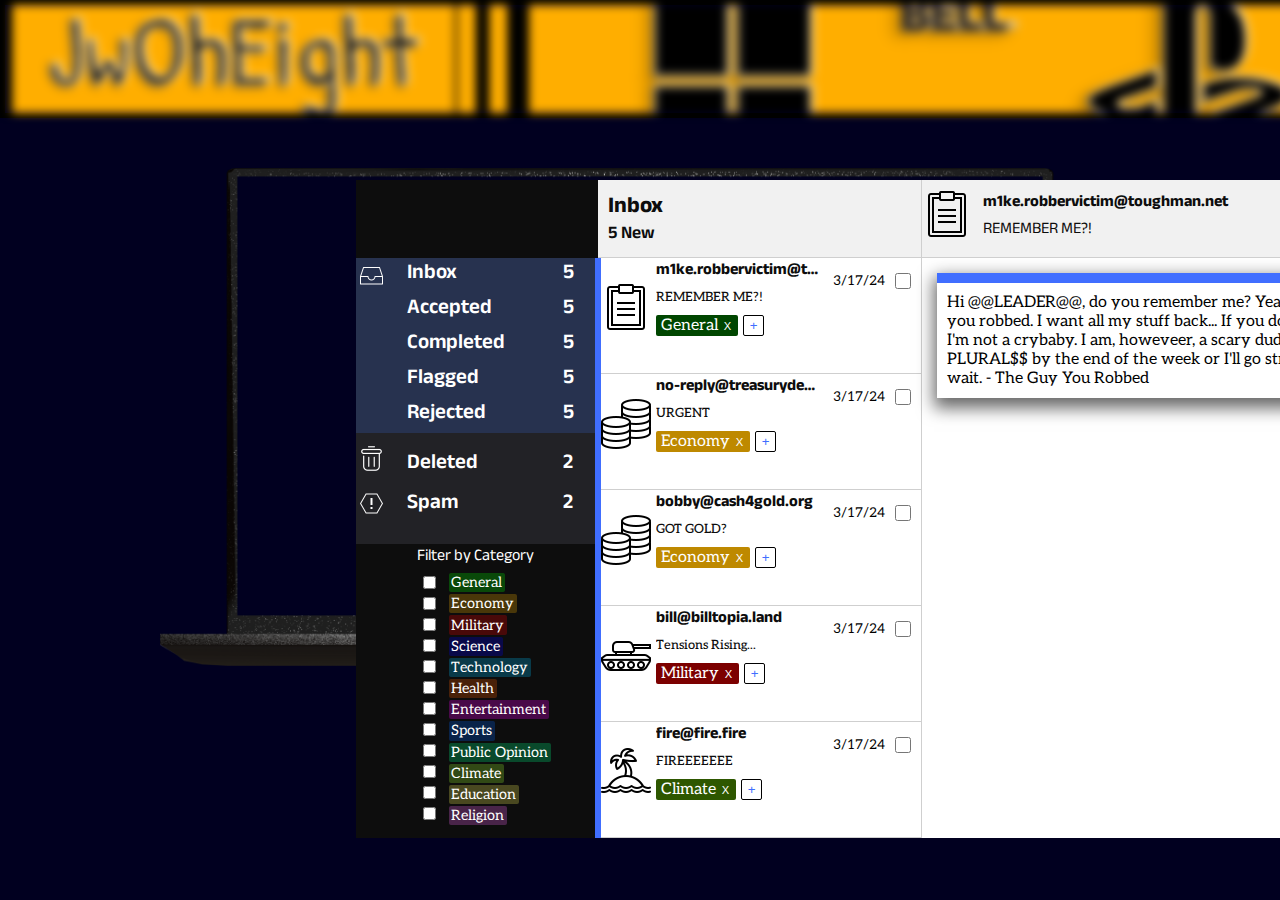
<file: hltc.html>
<!DOCTYPE html>
<html lang="en">
<head>
    <meta charset="UTF-8">
    <meta name="viewport" content="width=device-width, initial-scale=1.0">
    <link rel="stylesheet" href="hltc.css">
    <title>Heavy Lies The Crown</title>
    <link rel="preconnect" href="https://fonts.googleapis.com">
    <link rel="preconnect" href="https://fonts.gstatic.com" crossorigin>
    
    <!-- HEADER | Electrolize -->
    <!-- PARAGRAPH | Alef -->
    <link href="https://fonts.googleapis.com/css2?family=Alef:wght@400;700&family=Electrolize&display=swap" rel="stylesheet">

    <!-- EMAIL HEADER | Anek Odia -->
    <!-- EMAIL PARAGRAPH | Aleo -->
    <!-- BUTTON TEXT | Shippori Antique -->
    <link rel="preconnect" href="https://fonts.googleapis.com">
    <link rel="preconnect" href="https://fonts.gstatic.com" crossorigin>
    <link href="https://fonts.googleapis.com/css2?family=Alef:wght@400;700&family=Aleo:ital,wght@0,100..900;1,100..900&family=Anek+Odia:wght@100..800&family=Electrolize&family=Shippori+Antique&display=swap" rel="stylesheet">
</head>
<body>
    <header>
        <div class="topBannerDiv">
            <img class="bannerNationFlag" src="images/htlcFlag.png" alt="JwOhEight flag">
            <div class="topBannerLogoDiv">
                <img class="hltcLogo" src="images/hltcLogo.png" alt="Heavy Lies The Crown Logo">
            </div>
        </div>
    </header>
    <main>
        <!-- LAPTOP -->
        <div class="hltcLaptopContainer">
            <img class="hltcLaptop" src="images/hltcLaptop.png" alt="Heavy Lies The Crown Laptop">
            <div class="hltcLaptopScreen">
                <div class="emailPage-container">
                    <div class="emailPage-body">
                        <div class="body-utils">
                            <div class="utils-emailType">
                                <div class="utils-emailType-inbox">
                                    
                                    <h2 class="utils-emailType-inbox-header emailType-inbox-header">Inbox</h2>
                                </div>
                                <div class="utils-emailType-accepted">
                                    <h2 class="utils-emailType-accepted-header emailType-inbox-header">Accepted</h2>
                                </div>
                                <div class="utils-emailType-completed">
                                    <h2 class="utils-emailType-completed-header emailType-inbox-header">Completed</h2>
                                </div>
                                <div class="utils-emailType-flagged">
                                    <h2 class="utils-emailType-flagged-header emailType-inbox-header">Flagged</h2>
                                </div>
                                <div class="utils-emailType-rejected">
                                    <h2 class="utils-emailType-rejected-header emailType-inbox-header">Rejected</h2>
                                </div>
                                <div class="utils-emailType-icons">

                                </div>
                                <div class="utils-emailType-inbox-icon">
                                    <img src="images/hltcInboxIcon.png" alt="Inbox Icon" class="utils-emailType-inbox-icon">
                                </div>
                                <div class="inbox-newCount emailType-newCount">
                                    <h3 class="inbox-newCount-header emailType-newCount-header">5</h3>
                                </div>
                                <div class="accepted-newCount emailType-newCount">
                                    <h3 class="accepted-newCount-header emailType-newCount-header">5</h3>
                                </div>
                                <div class="completed-newCount emailType-newCount">
                                    <h3 class="completed-newCount-header emailType-newCount-header">5</h3>
                                </div>
                                <div class="flagged-newCount emailType-newCount">
                                    <h3 class="flagged-newCount-header emailType-newCount-header">5</h3>
                                </div>
                                <div class="rejected-newCount emailType-newCount">
                                    <h3 class="rejected-newCount-header emailType-newCount-header">5</h3>
                                </div>
                            </div>
                            <div class="utils-emailType-trash emailType-newCount">
                                <div class="utils-emailType-trash-deleted">
                                  <div class="trash-icon">
                                    <img src="images/hltcTrashIcon.png" alt="Trash Icon" class="trash-icon-img">
                                  </div>
                                  <div class="trash-header">
                                    <h2 class="trash-header-header">Deleted</h2>
                                  </div>
                                  <div class="trash-count">
                                    <h2 class="trash-count-header">2</h2>
                                  </div>
                                </div>
                                <div class="utils-emailType-spam">
                                  <div class="spam-icon">
                                    <img src="images/hltcSpamIcon.png" alt="Spam Icon" class="spam-icon-img">
                                  </div>
                                  <div class="spam-header">
                                    <h2 class="spam-header-header">Spam</h2>
                                  </div>
                                  <div class="spam-count">
                                    <h2 class="spam-count-header">2</h2>
                                  </div>
                                </div>
                            </div>
                            <div class="utils-filters">
                                <div class="filters-header">
                                    <h2 class="filters-header-header">Filter by Category</h2>
                                </div>
                                <div class="filters-body">
                                  <div class="filters-checkboxes">
                                    <input type="checkbox" class="filters-checkbox tag1-checkbox">
                                    <input type="checkbox" class="filters-checkbox tag2-checkbox">
                                    <input type="checkbox" class="filters-checkbox tag3-checkbox">
                                    <input type="checkbox" class="filters-checkbox tag4-checkbox">
                                    <input type="checkbox" class="filters-checkbox tag5-checkbox">
                                    <input type="checkbox" class="filters-checkbox tag6-checkbox">
                                    <input type="checkbox" class="filters-checkbox tag7-checkbox">
                                    <input type="checkbox" class="filters-checkbox tag8-checkbox">
                                    <input type="checkbox" class="filters-checkbox tag9-checkbox">
                                    <input type="checkbox" class="filters-checkbox tag10-checkbox">
                                    <input type="checkbox" class="filters-checkbox tag11-checkbox">
                                    <input type="checkbox" class="filters-checkbox tag12-checkbox">
                                  </div>
                                  <div class="filters-tags">
                                    <p class="filters-p cat-tag1">General</p>
                                    <p class="filters-p cat-tag2">Economy</p>
                                    <p class="filters-p cat-tag3">Military</p>
                                    <p class="filters-p cat-tag4">Science</p>
                                    <p class="filters-p cat-tag5">Technology</p>
                                    <p class="filters-p cat-tag6">Health</p>
                                    <p class="filters-p cat-tag7">Entertainment</p>
                                    <p class="filters-p cat-tag8">Sports</p>
                                    <p class="filters-p cat-tag9">Public Opinion</p>
                                    <p class="filters-p cat-tag10">Climate</p>
                                    <p class="filters-p cat-tag11">Education</p>
                                    <p class="filters-p cat-tag12">Religion</p>
                                  </div>
                                </div>
                            </div>
                        </div>
                        <div class="body-inbox">
                            
                            <div class="inbox-email1 inbox-email"></div>
                            <div class="email1-icon email-icon">
                                <img class="email1-icon-img" src="images/hltcGeneralIcon.png" alt="General Icon">
                            </div>
                            <div class="email1-info">
                                <div class="email1-info-address email-info-address">
                                    <h2 class="email1-info-address-header email-info-address-header">
                                        m1ke.robbervictim@toughman.net
                                    </h2>
                                </div>
                                <div class="email1-info-subject email-info-subject">
                                    <p class="email1-info-subject-paragraph email-info-subject-paragraph">
                                        REMEMBER ME?!
                                    </p>
                                </div>
                                <div class="email1-tags email-tags">
                                    <div class="email1-tags-tag email-tags-tag">
                                        <p class="email1-tags-tag-paragraph email-tags-tag-paragraph">
                                            General <button class="email1-tags-tag-button email-tags-tag-button" type="button">X</button>
                                        </p>
                                    </div>
                                    <div class="email1-tags-addTag ">
                                        <button class="email1-tags-addTag-button email-tags-addTag-button" type="button">+</button>
                                    </div>
                                </div>
                            </div>
                            <div class="email1-date">
                                <div class="email1-date-date email-date-date">
                                    <p class="email1-date-date-paragraph email-date-date-paragraph">
                                        3/17/24
                                    </p>
                                    <input type="checkbox" class="email1-date-checkbox email-date-checkbox" name="email1" value="email1">
                                </div>
                            </div>
                            
                            <div class="inbox-email2 inbox-email"></div>
                            <div class="email2-icon email-icon">
                                <img class="email2-icon-img" src="images/hltcCoinsIcon.png" alt="Coins Icon">
                            </div>
                            <div class="email2-info">
                                <div class="email2-info-address">
                                    <h2 class="email2-info-address-header">
                                        no-reply@treasurydepartment
                                    </h2>
                                </div>
                                <div class="email2-info-subject email-info-subject">
                                    <p class="email2-info-subject-paragraph email-info-subject-paragraph">
                                        URGENT
                                    </p>
                                </div>
                                <div class="email2-tags email-tags">
                                    <div class="email2-tags-tag email-tags-tag">
                                        <p class="email2-tags-tag-paragraph email-tags-tag-paragraph">
                                            Economy <button class="email2-tags-tag-button email-tags-tag-button" type="button">X</button>
                                        </p>
                                    </div>
                                    <div class="email2-tags-addTag email-tags-addTag">
                                        <button class="email2-tags-addTag-button email-tags-addTag-button" type="button">+</button>
                                    </div>
                                </div>
                            </div>
                            <div class="email2-date">
                                <div class="email2-date-date">
                                    <div class="email2-date">
                                        <div class="email2-date-date email-date-date">
                                            <p class="email2-date-date-paragraph email-date-date-paragraph">
                                                3/17/24
                                            </p>
                                            <input type="checkbox" class="email2-date-checkbox email-date-checkbox" name="email2" value="email2">
                                        </div>
                                    </div>
                                </div>
                            </div>
                            
                            <div class="inbox-email3 inbox-email"></div>
                            <div class="email3-icon email-icon">
                                <img class="email3-icon-img" src="images/hltcCoinsIcon.png" alt="Coins Icon">
                            </div>
                            <div class="email3-info">
                                <div class="email3-info-address">
                                    <h2 class="email3-info-address-header">
                                        bobby@cash4gold.org
                                    </h2>
                                </div>
                                <div class="email3-info-subject email-info-subject">
                                    <p class="email3-info-subject-paragraph email-info-subject-paragraph">
                                        GOT GOLD?
                                    </p>
                                </div>
                                <div class="email3-tags email-tags">
                                    <div class="email3-tags-tag email-tags-tag">
                                        <p class="email3-tags-tag-paragraph email-tags-tag-paragraph">
                                            Economy <button class="email3-tags-tag-button email-tags-tag-button" type="button">X</button>
                                        </p>
                                    </div>
                                    <div class="email3-tags-addTag email-tags-addTag">
                                        <button class="email3-tags-addTag-button email-tags-addTag-button" type="button">+</button>
                                    </div>
                                </div>
                            </div>
                            <div class="email3-date">
                                <div class="email3-date-date">
                                    <div class="email3-date">
                                        <div class="email3-date-date email-date-date">
                                            <p class="email3-date-date-paragraph email-date-date-paragraph">
                                                3/17/24
                                            </p>
                                            <input type="checkbox" class="email3-date-checkbox email-date-checkbox" name="email3" value="email3">
                                        </div>
                                    </div>
                                </div>
                            </div>
                            
                            <div class="inbox-email4 inbox-email">
                            </div>
                            <div class="email4-icon email-icon">
                                <img class="email4-icon-img" src="images/hltcTankIcon.png" alt="Coins Icon">
                            </div>
                            <div class="email4-info">
                                <div class="email4-info-address">
                                    <h2 class="email4-info-address-header">
                                        bill@billtopia.land
                                    </h2>
                                </div>
                                <div class="email4-info-subject email-info-subject email-info-subject-paragraph">
                                    <p class="email4-info-subject-paragraph">
                                        Tensions Rising...
                                    </p>
                                </div>
                                <div class="email4-tags email-tags">
                                    <div class="email4-tags-tag email-tags-tag">
                                        <p class="email4-tags-tag-paragraph email-tags-tag-paragraph">
                                            Military <button class="email4-tags-tag-button email-tags-tag-button" type="button">X</button>
                                        </p>
                                    </div>
                                    <div class="email4-tags-addTag email-tags-addTag">
                                        <button class="email4-tags-addTag-button email-tags-addTag-button" type="button">+</button>
                                    </div>
                                </div>
                            </div>
                            <div class="email4-date">
                                <div class="email4-date-date email-date-date">
                                    <p class="email3-date-date-paragraph email-date-date-paragraph">
                                        3/17/24
                                    </p>
                                    <input type="checkbox" class="email3-date-checkbox email-date-checkbox" name="email3" value="email3">
                                </div>
                            </div>
                            
                            <div class="inbox-email5 inbox-email">
                            </div>
                            <div class="email5-icon email-icon">
                                <img class="email5-icon-img" src="images/hltcTreeIcon.png" alt="Coins Icon">
                            </div>
                            <div class="email5-info">
                                <div class="email5-info-address">
                                    <h2 class="email5-info-address-header">
                                        fire@fire.fire
                                    </h2>
                                </div>
                                <div class="email5-info-subject email-info-subject">
                                    <p class="email5-info-subject-paragraph email-info-subject-paragraph">
                                        FIREEEEEEE
                                    </p>
                                </div>
                                <div class="email5-tags email-tags">
                                    <div class="email5-tags-tag email-tags-tag">
                                        <p class="email5-tags-tag-paragraph email-tags-tag-paragraph">
                                            Climate <button class="email5-tags-tag-button email-tags-tag-button" type="button">X</button>
                                        </p>
                                    </div>
                                    <div class="email5-tags-addTag email-tags-addTag">
                                        <button class="email5-tags-addTag-button email-tags-addTag-button" type="button">+</button>
                                    </div>
                                </div>
                            </div>
                            <div class="email5-date">
                                <div class="email5-date-date email-date-date">
                                    <p class="email5-date-date-paragraph email-date-date-paragraph">
                                        3/17/24
                                    </p>
                                    <input type="checkbox" class="email5-date-checkbox email-date-checkbox" name="email5" value="email5">
                                </div>
                            </div>
                        </div>
                        <div class="body-message">
                            <div>
                                <p class="body-message-paragraph">Hi @@LEADER@@, do you remember me? Yeah, it's been 12 years. I'm the guy you robbed. I want all my stuff back... If you don't give it back, I'll cry. Just kidding, I'm not a crybaby. I am, howeveer, a scary dude. I need 30,000 $$CURRENCY-PLURAL$$ by the end of the week or I'll go straight to the press... Don't make me wait. - The Guy You Robbed</p>
                            </div>
                        </div>
                    </div>
                    <div class="emailPage-head">
                        <div class="head-utils">
                            <div class="head-utils-date">
                                <h2 class="head-utils-date-DOW" id="head-utils-date-DOW"></h2>
                                <p class="head-utils-date-numbers" id="head-utils-date-numbers"></p>
                            </div>
                        </div>
                        <div class="head-inbox">
                            <div class="head-inbox-info">
                                <h2 class="head-inbox-header">Inbox</h2>
                                <h3 class="head-inbox-newCount">5 New</h3>
                            </div>
                        </div>
                        <div class="head-message">
                            <div class="head-message-icon">
                                <img class="head-message-icon-img" src="images/hltcGeneralIcon.png" alt="General Icon">
                            </div>
                            <div class="head-message-date">
                                <p class="head-message-date-date-paragraph">
                                    3/17/24
                                </p>
                            </div>
                            <div class="head-message-info">
                                <div class="head-message-info-info">
                                    <h2 class="head-message-info-info-address-header">
                                        m1ke.robbervictim@toughman.net
                                    </h2>
                                    <p class="head-message-info-info-subject-header">
                                        REMEMBER ME?!
                                    </p>
                                </div>
                            </div>
                        </div>
                    </div>
                </div>
            </div>
        </div>
    </main>
</body>
<script src="hltc.js" type="module"></script>
</html>
</file>
<file: hltc.css>
/**========================================================================
 *                           GENERAL SELECTORS
 *========================================================================**/
:root {
    --main-bg-color: #010020;
    --main-div-color: #293A80;
    --main-header-color: #537EC5;
    --main-p-font: 'Alef', sans-serif;
        --main-p-color: #F39422;
    --main-header-font: 'Electrolize', sans-serif;
    --email-header-font: 'Anek Odia', sans-serif;
    --email-p-font: 'Aleo', sans-serif;
    --email-button-font: 'Shippori Antique', sans-serif;
    --email-black: #0D0D0D;
    --email-dark-grey: #222226;
    --email-dark-blue: #27324F;
    --email-light-grey: #F1F1F1;
    --email-light-blue: #406EFF;
    --email-white: #FFFFFF;
    --email-border: #CFCFCF;
}

body {
    margin: 0;
    padding: 0;
    height: auto;
    width: 100vw;
    background-color: var(--main-bg-color);
    z-index: auto;
}

    h1 {
        font-family: var(--email-header-font);
        color: var(--email-header-color);
        font-size: 2em;
        margin: 0;

    }

    h2 {
        font-family: var(--email-header-font);
        color: var(--main-header-color);
        font-size: 1.5em;
        margin: 0;
    }

    h3 {
        font-family: var(--email-header-font);
        font-size: 1.2em;
        margin: 0;
    }

    p {
        font-family: var(--email-p-font);
        font-size: 1em;
        margin: 0;
    }

    header {
        height: auto;
        width: 1920px;
        font-family: var(--main-header-font);
        margin-bottom: 50px;
    }

    
main {
    height: auto;
    width: 100vw;
    display: flex;
    flex-direction: column;
    align-items: center;
    z-index: -98;
}
/*============================ END OF GENERAL SELECTORS ============================*/

/**========================================================================
 *                           TOP BANNER SELECTORS
 *========================================================================**/
.topBannerDiv {
    display: flex;
    justify-content: center;
    border: 5px solid black;
    height: 12vh;
    width: auto;
    margin: 0 auto;
    position: relative;
}

    .topBannerLogoDiv {
        display: flex;
        align-items: center;
        background-color: var(--main-div-color);
    }

        .hltcLogo {
            width: 100%;
            height: 100%;
            object-fit: fill;
        }

        .bannerHeader {
            text-align: center;
            text-wrap: nowrap;
            padding: 5px;
            color: var(--main-p-color);
        }

        .bannerNationFlag {
            width: 100%;
            filter: blur(5px);
            object-fit: cover;
        }
/*============================ END OF TOP BANNER SELECTORS ============================*/



/*========================================================================
 *                                   LAPTOP SELECTORS
 *========================================================================*/

.hltcLaptopContainer {
    position: relative;
    /* Needed for absolute positioning */
    display: flex;
    justify-content: center;
    align-items: center;
}
    .hltcLaptop {
        height: 75%;
        width: 75%;
    }

        .hltcLaptopScreenDiv {
            display: flex;
            justify-content: center;
            align-items: center;
            height: 100%;
            width: 100%;
            position: relative;
        }

            .hltcLaptopScreen {
                position: absolute;
                width: 1211px;
                height: 658.2px;
                top: 12.1px;
                left: 355.6px;
                background-color: black;
                display: flex;
                z-index: 1;
            }
/*============================ END OF LAPTOP ============================*/

/**=======================================================================================================================
 *                                                    EMAIL PAGE SECTION
 *=======================================================================================================================**/
.emailPage-container {
    display: grid;
    grid-template-columns: 1fr;
    grid-template-rows: 0.2fr 1.8fr;
    gap: 0px 0px;
    grid-auto-flow: row;
    grid-template-areas:
        "emailPage-head"
        "emailPage-body";
    background-color: white;
    height: auto;
    width: 1920px;
}

    .emailPage-body {
        display: grid;
        grid-template-columns: 0.6fr 0.8fr 1.6fr;
        grid-template-rows: 1fr;
        gap: 0px 0px;
        grid-auto-flow: row;
        grid-template-areas:
            "body-utils body-inbox body-message";
        grid-area: emailPage-body;
        overflow: hidden;
    }

        .body-utils {
            display: grid;
            grid-template-columns: 1fr;
            grid-template-rows: 0.8fr 0.6fr 1.6fr;
            gap: 0px 0px;
            grid-auto-flow: row;
            grid-template-areas:
                "utils-emailType"
                "utils-emailType-trash"
                "utils-filters";
            grid-area: body-utils;
            border-right: 3px solid var(--email-light-blue);
        }

            .utils-emailType {
                display: grid;
                grid-template-columns: 0.4fr 2.2fr 0.4fr;
                grid-template-rows: 1fr 1fr 1fr 1fr 1fr;
                gap: 0px 0px;
                grid-auto-flow: row;
                grid-area: utils-emailType;
                background-color: var(--email-dark-blue);
            }

                .emailType-inbox-header {
                    display: flex;
                    flex-direction: row;
                    justify-content: flex-start;
                    align-items: center;
                    font-size: 1.3em;
                    font-weight: 600;
                    font-family: var(--email-header-font);
                    color: var(--email-white);
                    margin: 0;
                    height: fit-content;
                    margin-left: 20px;
                }
                
                .utils-emailType-inbox {
                    grid-area: 1 / 2 / 2 / 2;
                }
        
                .utils-emailType-accepted {
                    grid-area: 2 / 2 / 3 / 2;
                }
        
                .utils-emailType-completed {
                    grid-area: 3 / 2 / 4 / 2;
                }
        
                .utils-emailType-flagged {
                    grid-area: 4 / 2 / 5 / 2;
                }
        
                .utils-emailType-rejected {
                    grid-area: 5 / 2 / 6 / 2;
                }
    
            .utils-emailType-icons {
                grid-area: 1 / 1 / 6 / 2;
            }
    
                .utils-emailType-inbox-icon {
                    grid-area: 1 / 1 / 2 / 2;
                    height: 25px;
                    width: 25px;
                    margin: auto;
                }

                img.utils-emailType-inbox-icon {
                    filter: invert(100%);
                }

            .emailType-newCount {
                display: flex;
                flex-direction: column;
                justify-content: center;
            }
            
                .emailType-newCount-header{
                    font-size: 1.3em;
                    font-weight: 600;
                    font-family: var(--email-header-font);
                    color: var(--email-white);
                    margin: 0;
                    height: fit-content;
                }

            .inbox-newCount {
                grid-area: 1 / 3 / 2 / 4;
            }
    
            .accepted-newCount {
                grid-area: 2 / 3 / 3 / 4;
            }
    
            .completed-newCount {
                grid-area: 3 / 3 / 4 / 4;
            }
    
            .flagged-newCount {
                grid-area: 4 / 3 / 5 / 4;
            }
    
            .rejected-newCount {
                grid-area: 5 / 3 / 6 / 4;
            }

        .utils-emailType-trash {
            display: grid;
            grid-template-columns: 1fr;
            grid-template-rows: 1fr 1fr;
            gap: 0px 0px;
            grid-auto-flow: row;
            grid-template-areas:
                "utils-emailType-trash-deleted"
                "utils-emailType-spam";
            grid-area: utils-emailType-trash;
            background-color: var(--email-dark-grey);
        }

            .utils-emailType-trash-deleted {
                display: grid;
                grid-template-columns: 0.9fr 5fr 0.9fr;;
                grid-template-rows: 1fr;
                gap: 0px 0px;
                grid-auto-flow: row;
                grid-template-areas:
                    "trash-icon trash-header trash-count";
                grid-area: utils-emailType-trash-deleted;
            }

                .trash-icon {
                    grid-area: trash-icon;
                    margin: auto;
                }

                    .trash-icon-img {
                        height: 25px;
                        width: 25px;
                        filter: invert(100%);
                    }

                .trash-header {
                    grid-area: trash-header;
                    height: fit-content;
                }

                    .trash-header-header {
                        font-family: var(--email-header-font);
                        font-size: 1.3em;
                        color: var(--email-white);
                        margin-left: 20px;
                        font-weight: 600;
                        margin: 0;
                        margin-top: 15px;
                        margin-left: 20px;
                    }

                .trash-count {
                    grid-area: trash-count;
                }

                    .trash-count-header {
                        font-family: var(--email-header-font);
                        font-size: 1.3em;
                        color: var(--email-white);
                        height: fit-content;
                        font-weight: 600;
                        margin: 0;
                        margin-top: 15px;
                    }

            .utils-emailType-spam {
                display: grid;
                grid-template-columns: 0.9fr 5fr 0.9fr;;
                grid-template-rows: 1fr;
                gap: 0px 0px;
                grid-auto-flow: row;
                grid-template-areas:
                    "spam-icon spam-header spam-count";
                grid-area: utils-emailType-spam;
            }

                .spam-icon {
                    grid-area: spam-icon;
                    margin: auto;
                }

                    .spam-icon-img {
                        height: 25px;
                        width: 25px;
                        filter: invert(100%);
                        margin-bottom: 20px;
                    }

                .spam-header {
                    grid-area: spam-header;
                }

                    .spam-header-header {
                        font-family: var(--email-header-font);
                        font-size: 1.3em;
                        color: var(--email-white);
                        height: fit-content;
                        margin-left: 20px;
                        font-weight: 600;
                        margin: 0;
                        margin-bottom: 13px;
                        margin-left: 20px;
                    }

                .spam-count {
                    grid-area: spam-count;
                }

                    .spam-count-header {
                        font-family: var(--email-header-font);
                        font-size: 1.3em;
                        color: var(--email-white);
                        font-weight: 600;
                        margin: 0;
                        margin-bottom: 13px;
                    }

            .utils-filters {
                display: grid;
                grid-template-columns: 1fr;
                grid-template-rows: 0.2fr 1.8fr;
                gap: 0px 0px;
                grid-auto-flow: row;
                grid-template-areas:
                    "filters-header"
                    "filters-body";
                grid-area: utils-filters;
                background-color: var(--email-black);
            }

                .filters-header {
                    grid-area: filters-header;
                }

                    .filters-header-header {
                        font-family: var(--email-header-font);
                        font-size: 1em;
                        color: var(--email-white);
                        margin: auto;
                        font-weight: 400;
                        text-align: center;
                    }

                .filters-body {
                    display: grid;
                    grid-template-columns: 0.7fr 1.3fr;
                    grid-template-rows: 1fr;
                    gap: 0px 0px;
                    grid-auto-flow: row;
                    grid-template-areas:
                        "filters-checkboxes filters-tags";
                    grid-area: filters-body;
                }

                    .filters-checkboxes,
                    .email1-date-checkbox {
                        grid-area: filters-checkboxes;
                        display: flex;
                        flex-direction: column;
                        justify-content: flex-start;
                        align-items: flex-end;
                        gap: 2px;
                    }

                        .filters-checkbox-input
                        .email1-date-checkbox {
                            width: 20px;
                            height: 20px;
                        }

                    .filters-tags {
                        grid-area: filters-tags;
                        display: flex;
                        flex-direction: column;
                        justify-content: flex-start;
                        align-items: flex-start;
                        gap: 2px;
                        margin-left: 10px;
                    }

                        .filters-p {
                            font-family: var(--email-p-font);
                            font-size: 0.9em;
                            color: var(--email-white);
                            margin: 0;
                            padding: 1.1px 2.2px;
                            border-radius: 2px;
                        }

                            .cat-tag1 {
                                background-color: rgba(0, 255, 0, 0.25);
                            }

                            .cat-tag2 {
                                background-color: rgba(255, 183, 0, 0.25);
                            }

                            .cat-tag3 {
                                background-color: rgba(255, 0, 0, 0.25);
                            }

                            .cat-tag4 {
                                background-color: rgba(0, 0, 255, 0.25);
                            }

                            .cat-tag5 {
                                background-color: rgba(0, 195, 255, 0.25);
                            }

                            .cat-tag6 {
                                background-color: rgba(255, 94, 0, 0.25);
                            }

                            .cat-tag7 {
                                background-color: rgba(255, 0, 255, 0.25);
                            }

                            .cat-tag8 {
                                background-color: rgba(0, 102, 255, 0.25);
                            }

                            .cat-tag9 {
                                background-color: rgba(0, 255, 136, 0.25);
                            }

                            .cat-tag10 {
                                background-color: rgba(158, 255, 47, 0.25);
                            }

                            .cat-tag11 {
                                background-color: rgba(255, 252, 93, 0.25);
                            }

                            .cat-tag12 {
                                background-color: rgba(255, 107, 255, 0.25);
                            }

/*================================================================================================
 *                                         GENERAL EMAIL SELECTORS
 *================================================================================================*/

    .body-inbox {
        display: grid;
        grid-template-columns: 0.4fr 1.4fr 0.8fr;
        grid-template-rows: 1fr 1fr 1fr 1fr 1fr;
        gap: 0px 0px;
        grid-auto-flow: row;
        grid-area: body-inbox;
        border-left: 3px solid var(--email-light-blue);
    }
        .inbox-email{
            border-bottom: 1px solid var(--email-border);
        }

            .email-icon{
                height: 50px;
                width: 50px;
                margin: 25px auto;
            }

        .email1-info,
        .email2-info,
        .email3-info,
        .email4-info,
        .email5-info{
            overflow: hidden;
            text-overflow: ellipsis;
            grid-template-rows: 0.5fr 0.4fr 1fr;
            margin-left: 5px;
        }

            .email1-info-address,
            .email2-info-address,
            .email3-info-address,
            .email4-info-address,
            .email5-info-address {
                overflow: hidden;
                height: fit-content;
            }

            .email1-info-address-header,
            .email2-info-address-header,
            .email3-info-address-header,
            .email4-info-address-header,
            .email5-info-address-header {
                font-family: var(--email-header-font);
                font-size: 1.0em;
                color: var(--email-black);
                text-overflow: ellipsis;
                white-space: nowrap;
                overflow: hidden;
                height: fit-content;
                margin: 0;
            }

            .email-info-subject{
                height: fit-content;
            }

                    .email-info-subject-paragraph{
                        font-family: var(--email-p-font);
                        font-size: 0.8em;
                        font-weight: 500;
                        color: var(--email-black);
                        margin: 0;
                    }

        .email-tags {
            display: flex;
            flex-direction: row;
            justify-content: flex-start;
            align-items: center;
            gap: 5px;
            height: 25px;
        }
            .email-tags-tag {
                height: fit-content;
            }

                .email-tags-tag-paragraph {
                        color: white;
                        padding: 1px 5px;
                        border-radius: 2px;
                        margin-left: 5px;
                        margin: 0;
                    }

                        .email-tags-tag-button {
                            border: none;
                            color: white;
                            padding: 1px 2px;
                            font-size: 0.7em;
                        }

                            .email-tags-tag-button:hover {
                                cursor: pointer;
                            }

                            .email-tags-tag-button:active {
                                transform: scale(0.9)
                            }


                        .email-tags-addTag-button {
                            border: 1px solid black;
                            color: var(--email-light-blue);
                            background-color: var(--email-white);
                            height: 21px;
                            width: 21px;
                            padding: 0;
                            border-radius: 2px;
                        }

                            .email-tags-addTag-button:hover {
                                background-color: var(--email-light-grey);
                                cursor: pointer;
                            }

        .email-date-date {
            display: flex;
            flex-direction: row;
            justify-content: space-evenly;
            align-items: center;
            grid-template-rows: 0.7fr 1.3fr;
            height: fit-content;
            width: 98.172px;
        }

            .email-date-date-paragraph {
                font-size: 0.85em;
                text-align: center;
                margin: 15px 0 6px 0;
            }

    .email-date-checkbox {
        margin: 15px 0 6px 0;
        align-self: center;
        height: 16px;
        width: 16px;
    }
/*========================================== END OF GENERAL EMAIL SELECTORS ==========================================*/

/*========================================================================
 *                           EMAIL 1 SELECTORS
 *========================================================================*/
        .inbox-email1 {
            grid-area: 1 / 1 / 2 / 4;

            }

            .email1-icon {
                grid-area: 1 / 1 / 2 / 2;
            }

            .email1-info {
                display: grid;
                grid-template-columns: 1fr;
                gap: 0px 0px;
                grid-auto-flow: row;
                grid-template-areas:
                    "email1-info-address"
                    "email1-info-subject"
                    "email1-tags";
                grid-area: 1 / 2 / 2 / 3;
            }

                .email1-info-address {
                    grid-area: email1-info-address;
                }
            
                .email1-info-subject {
                    grid-area: email1-info-subject;
                }

                .email1-tags {
                    grid-area: email1-tags;
                }

                    .email1-tags-tag-paragraph {
                        background-color: rgb(0, 70, 0);
                    }

                        .email1-tags-tag-button {
                            background-color: rgb(0, 70, 0);
                        }

                            .email1-tags-tag-button:hover {
                                background-color: rgb(0, 168, 0);
                            }
   
                .email1-date {
                    display: grid;
                    grid-template-columns: 1fr;
                    gap: 0px 0px;
                    grid-auto-flow: row;
                    grid-template-areas:
                        "email1-date-date"
                        ".";
                    grid-area: 1 / 3 / 2 / 4;
                }

                    .email1-date-date {
                        grid-area: email1-date-date;
                    }
/*============================ END OF EMAIL 1 ============================*/

/*========================================================================
 *                           EMAIL 2 SELECTORS
 *========================================================================*/
        .inbox-email2 {
            grid-area: 2 / 1 / 3 / 4;
        }

            .email2-icon {
                grid-area: 2 / 1 / 3 / 2;
            }

            .email2-info {
                display: grid;
                grid-template-columns: 1fr;
                gap: 0px 0px;
                grid-auto-flow: row;
                grid-template-areas:
                    "email2-info-address"
                    "email2-info-subject"
                    "email2-tags";
                grid-area: 2 / 2 / 3 / 3;
            }

                .email2-info-address {
                    grid-area: email2-info-address;
                }

                .email2-info-subject {
                    grid-area: email2-info-subject;
                }

                .email2-tags {
                    grid-area: email2-tags;
                }

                    .email2-tags-tag-paragraph {
                        background-color: rgb(190, 137, 0);
                    }

                        .email2-tags-tag-button {
                            background-color: rgb(190, 137, 0);
                        }

                            .email2-tags-tag-button:hover {
                                background-color: rgb(104, 93, 0);
                                cursor: pointer;
                            }

            .email2-date {
                display: grid;
                grid-template-columns: 1fr;
                gap: 0px 0px;
                grid-auto-flow: row;
                grid-template-areas:
                    "email2-date-date"
                    ".";
                grid-area: 2 / 3 / 3 / 4;
            }

                .email2-date-date {
                    grid-area: email2-date-date;
                }

/*============================ END OF EMAIL 2 ============================*/

/*========================================================================
 *                           EMAIL 3 SELECTORS
 *========================================================================*/
        .inbox-email3 {
            grid-area: 3 / 1 / 4 / 4;
        }

            .email3-icon {
                grid-area: 3 / 1 / 4 / 2;
            }

            .email3-info {
                display: grid;
                grid-template-columns: 1fr;
                gap: 0px 0px;
                grid-auto-flow: row;
                grid-template-areas:
                    "email3-info-address"
                    "email3-info-subject"
                    "email3-tags";
                grid-area: 3 / 2 / 4 / 3;
            }

                .email3-info-address {
                    grid-area: email3-info-address;
                }

                .email3-info-subject {
                    grid-area: email3-info-subject;
                }

                .email3-tags {
                    grid-area: email3-tags;
                }

                    .email3-tags-tag-paragraph {
                        background-color: rgb(190, 137, 0);
                    }

                        .email3-tags-tag-button {
                            background-color: rgb(190, 137, 0);
                        }

                            .email3-tags-tag-button:hover {
                                background-color: rgb(104, 93, 0);
                                cursor: pointer;
                            }

                .email3-tags {
                    grid-area: email3-tags;
                }

            .email3-date {
                display: grid;
                grid-template-columns: 1fr;
                gap: 0px 0px;
                grid-auto-flow: row;
                grid-template-areas:
                    "email3-date-date"
                    ".";
                grid-area: 3 / 3 / 4 / 4;
            }

                .email3-date-date {
                    grid-area: email3-date-date;
                }
/*============================ END OF EMAIL 3 ============================*/

/*========================================================================
 *                           EMAIL 4 SELECTORS
 *========================================================================*/
        .inbox-email4 {
            grid-area: 4 / 1 / 5 / 4;
        }

            .email4-icon {
                grid-area: 4 / 1 / 5 / 2;
            }

            .email4-info {
                display: grid;
                grid-template-columns: 1fr;
                gap: 0px 0px;
                grid-auto-flow: row;
                grid-template-areas:
                    "email4-info-address"
                    "email4-info-subject"
                    "email4-tags";
                grid-area: 4 / 2 / 5 / 3;
            }

                .email4-info-address {
                    grid-area: email4-info-address;
                }

                .email4-info-subject {
                    grid-area: email4-info-subject;
                }

                .email4-tags {
                    grid-area: email4-tags;
                }

                    .email4-tags-tag-paragraph {
                        background-color: rgb(124, 0, 0);
                    }

                        .email4-tags-tag-button {
                            background-color: rgb(124, 0, 0);
                        }

                            .email4-tags-tag-button:hover {
                                background-color: rgb(165, 0, 0);
                            }



            .email4-date {
                display: grid;
                grid-template-columns: 1fr;
                grid-auto-columns: 1fr;
                gap: 0px 0px;
                grid-auto-flow: row;
                grid-template-areas:
                    "email4-date-date"
                    ".";
                grid-area: 4 / 3 / 5 / 4;
            }

                .email4-date-date {
                    grid-area: email4-date-date;
                }

/*============================ END OF EMAIL 4 ============================*/

/**========================================================================
 *                           EMAIL 5 SELECTORS
 *========================================================================**/
        .inbox-email5 {
            grid-area: 5 / 1 / 6 / 4;
        }

            .email5-icon {
                grid-area: 5 / 1 / 6 / 2;
            }

            .email5-info {
                display: grid;
                grid-template-columns: 1fr;
                grid-auto-columns: 1fr;
                gap: 0px 0px;
                grid-auto-flow: row;
                grid-template-areas:
                    "email5-info-address"
                    "email5-info-subject"
                    "email5-tags";
                grid-area: 5 / 2 / 6 / 3;
            }

                .email5-info-address {
                    grid-area: email5-info-address;
                }

                .email5-info-subject {
                    grid-area: email5-info-subject;
                }

                .email5-tags {
                    grid-area: email5-tags;
                }

                    .email5-tags-tag-paragraph {
                        background-color: rgb(46, 87, 0);
                    }

                        .email5-tags-tag-button {
                            background-color: rgb(46, 87, 0);
                        }

                            .email5-tags-tag-button:hover {
                                background-color: rgb(78, 146, 0);
                            }

            .email5-date {
                display: grid;
                grid-template-columns: 1fr;
                gap: 0px 0px;
                grid-auto-flow: row;
                grid-template-areas:
                    "email5-date-date"
                    ".";
                grid-area: 5 / 3 / 6 / 4;
            }

                .email5-date-date {
                    grid-area: email5-date-date;
                }
/*============================ END OF EMAIL 5 ============================*/

/*========================================================================
 *                           EMAIL BODY SELECTORS
 *========================================================================*/
    .body-message {
        grid-area: body-message;
        background-color: var(--email-white);
        border-left: 1px solid var(--email-border);
    }

        .body-message-paragraph {
            display: flex;
            flex-direction: column;
            justify-content: center;
            align-items: flex-start;
            margin: 15px;
            padding: 10px;
            -webkit-box-shadow: 0px 7px 16px 3px rgba(0,0,0,0.6); 
            box-shadow: 0px 7px 16px 3px rgba(0,0,0,0.6);
            border-top: 10px solid var(--email-light-blue);
            font-family: var(--email-p-font);
        }

/*============================ END OF EMAIL BODY SELECTORS ============================*/

/**========================================================================
 *                           EMAIL HEAD SELECTORS
 *========================================================================**/


    .emailPage-head {
        display: grid;
        grid-template-columns: 0.6fr 0.8fr 1.6fr;
        grid-template-rows: 1fr;
        gap: 0px 0px;
        grid-auto-flow: row;
        grid-template-areas:
            "head-utils head-inbox head-message";
        grid-area: emailPage-head;
    }

/**============================================
 *               UTILS HEAD SELECTORS
 *=============================================**/

        .head-utils {
            grid-area: head-utils;
            background-color: var(--email-black);
            color: var(--email-white);
        }

            .head-utils-date {
                display: flex;
                flex-direction: column;
                align-items: flex-start;
            }

                .head-utils-date-DOW,
                .head-utils-date-numbers {
                    margin: 0 auto;
                }
                
                    .head-utils-date-DOW {
                        color: white;
                        margin-top: 10px;
                        font-family: var(--email-header-font);

                    }

                    .head-utils-date-numbers {
                        color: white;
                        font-family: var(--email-p-font);
                    }
/*=============== END OF UTILS HEAD SELECTORS ==============*/

/**============================================
 *               INBOX HEAD SELECTORS
 *=============================================**/

        .head-inbox {
            grid-area: head-inbox;
            background-color: var(--email-light-grey);
            border-bottom: 1px solid var(--email-border);
            display: flex;
            flex-direction: column;
            justify-content: center;
            align-items: flex-start;
        }

            .head-inbox-header {
                font-family: var(--email-header-font);
                font-size: 1.4em;
                color: var(--email-black);
                margin: 0 auto;
                margin-left: 10px;
                margin-top: 10px;
                height: 40%;
            }

            .head-inbox-newCount {
                font-family: var(--email-header-font);
                font-size: 1.1em;
                color: var(--email-black);
                margin: 0 auto;
                margin-left: 10px;
                font-weight: 600;
            }
/*=============== END OF UTILS HEAD SELECTORS ==============*/

/*============================================
 *               MESSAGE HEAD SELECTORS
 *=============================================*/

        .head-message {
            display: grid;
            grid-template-columns: 0.2fr 1.6fr 0.7fr;
            grid-template-rows: 1fr;
            gap: 0px 0px;
            grid-auto-flow: row;
            grid-template-areas:
                "head-message-icon head-message-info head-message-date";
            grid-area: head-message;
            background-color: var(--email-light-grey);
            border-left: 1px solid var(--email-border);
            border-bottom: 1px solid var(--email-border);
        }

            .head-message-info-info {
                display: flex;
                flex-direction: column;
                justify-content: center;
                align-items: flex-start;
            }

                .head-message-icon {
                    grid-area: head-message-icon;
                    height: fit-content;
                    width: fit-content;
                }

                    .head-message-icon-img {
                        height: 50px;
                        width: 50px;
                        margin-top: 10px;
                    }

                .head-message-info-info-address-header,
                .head-message-info-info-subject-header {
                    font-family: var(--email-header-font);
                    font-size: 1em;
                    color: var(--email-black);
                    margin: 0 auto;
                }

                .head-message-info-info-address-header {
                    margin-left: 10px;
                    margin-top: 10px;
                }

                .head-message-info-info-subject-header {
                    margin-top: 0;
                    margin-bottom: 10px;
                    margin-left: 10px;
                }

            .head-message-date {
                grid-area: head-message-date;
                display: flex;
                flex-direction: column;
                justify-content: center;
                align-items: center;
            }

                .head-message-date-date-paragraph {
                    text-align: right;
                    font-size: 0.9em;
                    font-weight: 500;
                }

            .head-message-info {
                grid-area: head-message-info;
            }

/*=============== END OF MESSAGE HEAD SELECTORS ==============*/

/*==================================================== END OF EMAIL PAGE SECTION ====================================================*/
</file>
